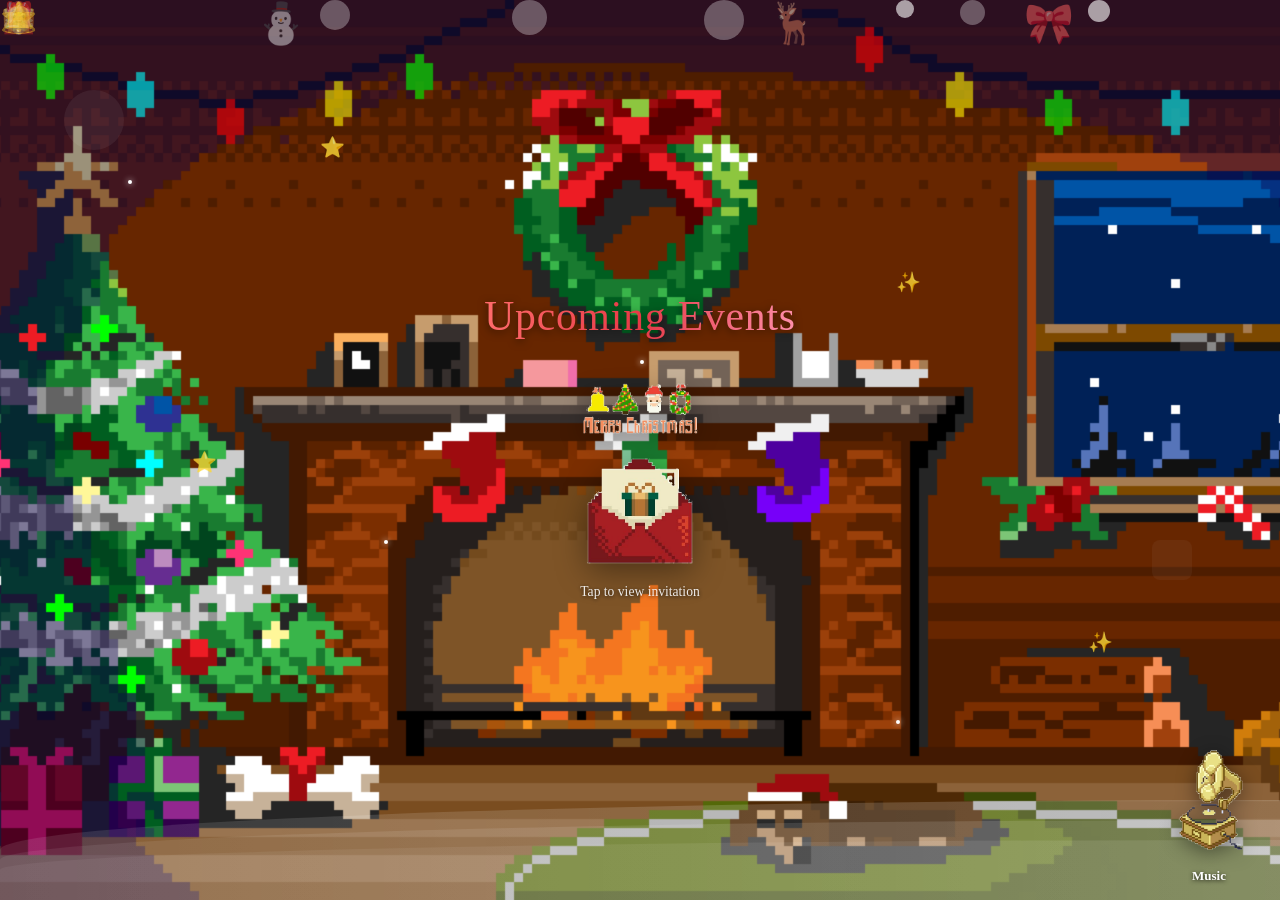
<file: index.html>
<!DOCTYPE html>
<html lang="en">

<head>
    <meta charset="UTF-8">
    <title>Christmas Invitation</title>
    <link rel="icon" href="tree.png" type="image/png">
    <meta property="og:type" content="website">
    <meta property="og:url" content="https://bitch-party.vercel.app/">
    <meta property="og:title" content="Christmas Gathering">
    <meta property="og:description" content="Saturday, 28 November 2026 · 2:30 PM – 7:00 PM · Luak Esplanade">
    <meta property="og:image" content="https://bitch-party.vercel.app/pos.jpeg">
    <meta property="og:image:secure_url" content="https://bitch-party.vercel.app/pos.jpeg">
    <meta property="og:image:type" content="image/jpeg">
    <meta property="og:image:width" content="1408">
    <meta property="og:image:height" content="768">
    <meta property="og:image:alt" content="Christmas Gathering invitation">
    <meta name="twitter:card" content="summary_large_image">
    <meta name="twitter:title" content="Christmas Gathering">
    <meta name="twitter:description" content="Saturday, 28 November 2026 · 2:30 PM – 7:00 PM · Luak Esplanade">
    <meta name="twitter:image" content="https://bitch-party.vercel.app/pos.jpeg">
    <meta name="viewport" content="width=device-width, initial-scale=1.0, maximum-scale=5.0, viewport-fit=cover">
    <meta http-equiv="Cache-Control" content="no-cache, no-store, must-revalidate">
    <meta http-equiv="Pragma" content="no-cache">
    <meta http-equiv="Expires" content="0">
    <link rel="preconnect" href="https://fonts.googleapis.com">
    <link rel="preconnect" href="https://fonts.gstatic.com" crossorigin>
    <link href="https://fonts.googleapis.com/css2?family=Great+Vibes&family=Mountains+of+Christmas:wght@400;700&family=Press+Start+2P&display=swap" rel="stylesheet">
    <style>
        * {
            box-sizing: border-box;
        }

        html {
            overflow-x: hidden;
            -webkit-text-size-adjust: 100%;
        }

        body {
            font-family: "Mountains of Christmas", cursive;
            background: url('xmas.gif') center center / cover no-repeat;
            background-color: #0b1a2e;
            height: 100vh;
            min-height: 100vh;
            display: flex;
            align-items: center;
            justify-content: center;
            margin: 0;
            position: relative;
            overflow-x: hidden;
            overflow-y: auto;
            max-width: 100vw;
        }

        .background-container {
            position: fixed;
            top: 0;
            left: 0;
            width: 100%;
            height: 100%;
            z-index: 0;
            pointer-events: none;
        }

        .wave {
            position: absolute;
            bottom: 0;
            left: 0;
            width: 200%;
            height: 100px;
            background: linear-gradient(90deg, rgba(255, 255, 255, 0.1) 0%, rgba(255, 255, 255, 0.2) 50%, rgba(255, 255, 255, 0.1) 100%);
            border-radius: 50% 50% 0 0;
            animation: waveMove 8s ease-in-out infinite;
        }

        .wave:nth-child(2) {
            animation-delay: -2s;
            height: 80px;
            opacity: 0.7;
        }

        .wave:nth-child(3) {
            animation-delay: -4s;
            height: 60px;
            opacity: 0.5;
        }

        @keyframes waveMove {

            0%,
            100% {
                transform: translateX(-50%) translateY(0);
            }

            50% {
                transform: translateX(-50%) translateY(-20px);
            }
        }

        .particle {
            position: absolute;
            background: rgba(255, 255, 255, 0.6);
            border-radius: 50%;
            animation: floatParticle 15s infinite ease-in-out;
        }

        .particle:nth-child(1) {
            width: 20px;
            height: 20px;
            left: 10%;
            animation-delay: 0s;
            animation-duration: 12s;
        }

        .particle:nth-child(2) {
            width: 15px;
            height: 15px;
            left: 30%;
            animation-delay: 2s;
            animation-duration: 14s;
        }

        .particle:nth-child(3) {
            width: 25px;
            height: 25px;
            left: 50%;
            animation-delay: 4s;
            animation-duration: 16s;
        }

        .particle:nth-child(4) {
            width: 18px;
            height: 18px;
            left: 70%;
            animation-delay: 1s;
            animation-duration: 13s;
        }

        .particle:nth-child(5) {
            width: 22px;
            height: 22px;
            left: 85%;
            animation-delay: 3s;
            animation-duration: 15s;
        }

        @keyframes floatParticle {
            0% {
                transform: translateY(100vh) translateX(0) scale(0);
                opacity: 0;
            }

            10% {
                opacity: 1;
            }

            90% {
                opacity: 1;
            }

            100% {
                transform: translateY(-100px) translateX(50px) scale(1);
                opacity: 0;
            }
        }

        .emoji-float {
            position: absolute;
            font-size: 30px;
            animation: floatEmoji 20s infinite ease-in-out;
            opacity: 0.4;
        }

        .emoji-float:nth-child(6) {
            left: 15%;
            animation-delay: 0s;
            animation-duration: 18s;
        }

        .emoji-float:nth-child(7) {
            left: 45%;
            animation-delay: 5s;
            animation-duration: 22s;
        }

        .emoji-float:nth-child(8) {
            left: 75%;
            animation-delay: 10s;
            animation-duration: 20s;
        }

        @keyframes floatEmoji {
            0% {
                transform: translateY(100vh) translateX(0) rotate(0deg);
                opacity: 0;
            }

            10% {
                opacity: 0.4;
            }

            90% {
                opacity: 0.4;
            }

            100% {
                transform: translateY(-100px) translateX(100px) rotate(360deg);
                opacity: 0;
            }
        }

        .card {
            position: relative;
            z-index: 10;
        }

        @keyframes cardEntrance {
            0% {
                opacity: 0;
                transform: translateY(30px) scale(0.8);
            }

            60% {
                transform: translateY(-5px) scale(1.02);
            }

            100% {
                opacity: 1;
                transform: translateY(0) scale(1);
            }
        }

        @keyframes floating {

            0%,
            100% {
                transform: translateY(0px);
            }

            50% {
                transform: translateY(-10px);
            }
        }

        @keyframes floatingHover {

            0%,
            100% {
                transform: translateY(-5px) scale(1.08);
            }

            50% {
                transform: translateY(-15px) scale(1.1);
            }
        }

        @keyframes shimmer {
            0% {
                transform: translateX(-100%) translateY(-100%) rotate(45deg);
            }

            100% {
                transform: translateX(100%) translateY(100%) rotate(45deg);
            }
        }

        @keyframes pulse {

            0%,
            100% {
                box-shadow: 0 15px 35px rgba(0, 0, 0, 0.3);
            }

            50% {
                box-shadow: 0 15px 40px rgba(0, 114, 255, 0.4);
            }
        }

        .card h1 {
            margin: 0;
            font-size: 22px;
            color: white;
            text-shadow: 0 2px 6px rgba(0,0,0,0.7);
        }

        .card p {
            color: white;
            text-shadow: 0 2px 6px rgba(0,0,0,0.7);
        }

        @keyframes textFadeIn {
            from {
                opacity: 0;
                transform: translateY(10px);
            }

            to {
                opacity: 1;
                transform: translateY(0);
            }
        }

        /* Modal */
        .modal {
            display: none;
            position: fixed;
            inset: 0;
            background: rgba(0, 0, 0, 0.75);
            align-items: stretch;
            justify-content: stretch;
            padding: 0;
            z-index: 1000;
        }

        .modal-content {
            background-color: #1a1a2e;
            border-radius: 0;
            max-width: none;
            width: 100%;
            height: 100%;
            max-height: 100%;
            padding: 28px 20px 40px;
            position: relative;
            animation: fadeIn 0.35s ease;
            overflow-y: auto;
            overflow-x: hidden;
            scroll-behavior: smooth;
            box-shadow: none;
            box-sizing: border-box;
        }

        .modal-content.bbq-theme {
            background:
                linear-gradient(180deg, rgba(0, 0, 0, 0.35) 0%, rgba(20, 0, 0, 0.25) 100%),
                url('xmas.gif') center center / cover no-repeat;
            background-color: #1a0a0a;
        }

        .modal-content.xmas-theme {
            background:
                linear-gradient(180deg, rgba(0, 0, 0, 0.35) 0%, rgba(20, 0, 0, 0.25) 100%),
                url('xmas.gif') center center / cover no-repeat;
            background-color: #1a0a0a;
        }

        .modal-inner {
            position: relative;
            z-index: 2;
            max-width: 760px;
            width: 100%;
            margin: 0 auto;
        }

        .modal-content::-webkit-scrollbar {
            width: 10px;
        }

        .modal-content::-webkit-scrollbar-track {
            background: rgba(255,255,255,0.15);
            border-radius: 10px;
        }

        .modal-content::-webkit-scrollbar-thumb {
            background: #0072ff;
            border-radius: 10px;
        }

        .modal-content::-webkit-scrollbar-thumb:hover {
            background: #0056b3;
        }

        .close {
            position: absolute;
            top: 10px;
            right: 15px;
            font-size: 22px;
            cursor: pointer;
        }

        @keyframes fadeIn {
            from {
                opacity: 0;
                transform: scale(0.9);
            }

            to {
                opacity: 1;
                transform: scale(1);
            }
        }

        .modal-content h2 {
            text-align: center;
            color: #fff;
            text-shadow: 0 2px 6px rgba(0,0,0,1), 0 0 20px rgba(0,0,0,0.6);
            font-weight: bold;
        }

        .modal-content p {
            margin: 8px 0;
            color: #fff;
            text-shadow: 0 1px 4px rgba(0,0,0,1), 0 0 12px rgba(0,0,0,0.5);
            line-height: 1.5;
        }

        .modal-content strong {
            color: #fff;
            text-shadow: 0 1px 4px rgba(0,0,0,1);
        }

        .modal-content .close {
            color: #fff;
            text-shadow: 0 1px 4px rgba(0,0,0,1);
            font-weight: bold;
            position: fixed;
            top: 14px;
            right: 18px;
            z-index: 1100;
            background: rgba(0, 0, 0, 0.45);
            width: 40px;
            height: 40px;
            border-radius: 50%;
            display: flex;
            align-items: center;
            justify-content: center;
            font-size: 20px;
        }

        .lamp-frame,
        .contribution-frame {
            margin-top: 8px;
            margin-bottom: 0;
            padding: 32px 28px 40px;
            background: url('lamp.gif') center center / 100% 100% no-repeat;
            border-radius: 0;
            min-height: 0;
        }

        .lamp-frame.info-frame {
            margin-top: 8px;
            width: 100%;
            max-width: 520px;
            margin-left: auto;
            margin-right: auto;
            min-height: 0;
            height: auto;
            padding: 72px 64px 150px;
            margin-bottom: 0;
            background-size: 100% 100%;
            box-sizing: border-box;
        }

        .lamp-frame.info-frame h2 {
            margin-top: 6px;
            font-family: "Mountains of Christmas", cursive;
            font-size: 2rem;
            letter-spacing: 0.02em;
            animation: infoGlow 2.6s ease-in-out infinite;
        }

        .lamp-frame.info-frame .event-info p {
            margin: 8px 0;
            font-family: "Mountains of Christmas", cursive;
            font-size: 1.28rem;
            font-weight: 700;
            line-height: 1.35;
            animation: infoSway 3.4s ease-in-out infinite;
        }

        .lamp-frame.info-frame .event-info p:nth-child(odd) {
            animation-delay: 0.45s;
        }

        @keyframes infoSway {
            0%, 100% { transform: translateY(0); }
            50% { transform: translateY(-3px); }
        }

        @keyframes infoGlow {
            0%, 100% { text-shadow: 0 2px 6px rgba(0, 0, 0, 1); }
            50% { text-shadow: 0 0 14px rgba(255, 215, 120, 0.95), 0 2px 6px rgba(0, 0, 0, 1); }
        }

        .contribution-frame {
            margin-top: 0;
            min-height: 460px;
            padding: 36px 28px 64px;
        }

        .contribution-panel {
            margin-top: 0;
            padding: 36px 4px 8px;
            background: transparent !important;
            border: none !important;
            border-radius: 0;
            backdrop-filter: none !important;
            -webkit-backdrop-filter: none !important;
            box-shadow: none !important;
        }

        .contribution-panel.form-section {
            margin-top: 0;
            padding-top: 36px;
            border-top: none !important;
        }

        .contribution-panel h3 {
            margin: 0 0 14px;
            color: #fff;
            text-align: center;
            text-shadow: 0 1px 4px rgba(0,0,0,1);
        }

        .contribution-panel .form-group {
            max-width: 260px;
            margin-left: auto;
            margin-right: auto;
            margin-bottom: 12px;
        }

        .contribution-panel .form-group input,
        .contribution-panel .form-group textarea {
            width: 100%;
            max-width: 260px;
            padding: 8px 10px;
            font-size: 14px;
        }

        .contribution-panel .form-group textarea {
            min-height: 56px;
        }

        .contribution-panel .submit-btn {
            max-width: 140px;
            margin: 0 auto;
            display: block;
            padding: 4px 18px 6px;
            border-radius: 999px;
            border: 1px solid #fff;
            box-shadow: 0 2px 8px rgba(120, 0, 0, 0.3);
            background: linear-gradient(180deg, #ff6b6b 0%, #e63946 45%, #c1121f 100%);
            color: #fff;
            transition: transform 0.15s ease, filter 0.15s ease, box-shadow 0.15s ease;
        }

        .contribution-panel .submit-btn .btn-text {
            font-family: "Mountains of Christmas", cursive;
            font-size: 1.25rem;
            font-weight: 400;
            letter-spacing: 0.02em;
            color: #fff;
            -webkit-text-fill-color: #fff;
            background: none;
            text-shadow: 0 1px 2px rgba(0, 0, 0, 0.4);
        }

        .contribution-panel .submit-btn:hover {
            transform: translateY(-2px);
            filter: brightness(1.06);
            box-shadow: 0 6px 16px rgba(120, 0, 0, 0.4);
        }

        .contribution-panel .submit-btn:active {
            transform: translateY(1px);
            box-shadow: 0 2px 8px rgba(120, 0, 0, 0.3);
        }

        .invite-actions {
            display: flex;
            flex-wrap: wrap;
            justify-content: center;
            gap: 0;
            margin: -42px auto 12px;
            max-width: 360px;
            position: relative;
            z-index: 2;
        }

        .invite-actions .list-link-btn {
            margin-right: -16px;
        }

        .invite-actions .add-me-btn {
            margin-left: -16px;
        }

        .add-me-btn,
        .list-link-btn {
            display: inline-flex;
            align-items: center;
            justify-content: center;
            width: 190px;
            height: 126px;
            padding: 0 28px 6px;
            border: none;
            border-radius: 0;
            background: url('bt.png') center center / contain no-repeat;
            background-color: transparent;
            color: #fff;
            text-decoration: none;
            font-family: "Mountains of Christmas", cursive;
            font-size: 1.35rem;
            font-weight: 700;
            text-shadow: 0 1px 3px rgba(0, 0, 0, 0.85), 0 0 6px rgba(0, 0, 0, 0.5);
            box-shadow: none;
            transition: transform 0.15s ease, filter 0.15s ease;
        }

        .add-me-btn span,
        .list-link-btn span {
            display: inline-block;
            animation: btnTextPulse 1.6s ease-in-out infinite;
        }

        .add-me-btn:hover,
        .list-link-btn:hover {
            color: #fff;
            transform: translateY(-2px) scale(1.04);
            filter: brightness(1.08);
        }

        .add-me-btn:hover span,
        .list-link-btn:hover span {
            animation: btnTextBounce 0.45s ease;
            transform: scale(1.12);
            text-shadow: 0 0 10px rgba(255, 255, 255, 0.9), 0 1px 3px rgba(0, 0, 0, 0.85);
        }

        .add-me-btn:active,
        .list-link-btn:active {
            transform: translateY(1px) scale(0.98);
        }

        @keyframes btnTextPulse {
            0%, 100% { transform: scale(1); opacity: 0.92; }
            50% { transform: scale(1.06); opacity: 1; }
        }

        @keyframes btnTextBounce {
            0% { transform: scale(1); }
            40% { transform: scale(1.18); }
            100% { transform: scale(1.12); }
        }

        .event-info {
            margin: 0 0 1rem 0;
        }

        .event-info p {
            margin: 10px 0;
            line-height: 1.5;
        }

        .form-section {
            margin-top: 25px;
            padding-top: 25px;
            border-top: 2px solid rgba(255,255,255,0.25);
        }

        .form-group {
            margin-bottom: 15px;
        }

        .form-group label {
            display: block;
            margin-bottom: 8px;
            font-weight: bold;
            color: #fff;
            text-shadow: 0 1px 4px rgba(0,0,0,1), 0 0 8px rgba(0,0,0,0.6);
            font-size: 15px;
        }

        .form-group input,
        .form-group textarea {
            width: 100%;
            padding: 12px 14px;
            border: 2px solid rgba(255,255,255,0.6);
            border-radius: 8px;
            font-size: 16px;
            font-family: "Mountains of Christmas", cursive;
            box-sizing: border-box;
            transition: border-color 0.3s, box-shadow 0.3s;
            background: #fff;
            color: #0d3b66;
            box-shadow: 0 2px 8px rgba(0,0,0,0.3);
        }

        .form-group input::placeholder,
        .form-group textarea::placeholder {
            color: #5a7a9a;
        }

        .form-group input:focus,
        .form-group textarea:focus {
            outline: none;
            border-color: #0072ff;
            box-shadow: 0 2px 12px rgba(0,114,255,0.4);
        }

        .form-group textarea {
            resize: vertical;
            min-height: 80px;
        }

        .submit-btn {
            background: linear-gradient(135deg, #00c6ff, #0072ff);
            color: white;
            border: none;
            padding: 12px 24px;
            border-radius: 8px;
            font-size: 16px;
            font-weight: bold;
            cursor: pointer;
            width: 100%;
            transition: transform 0.2s, box-shadow 0.2s;
        }

        .submit-btn:hover {
            transform: translateY(-2px);
            box-shadow: 0 5px 15px rgba(0, 114, 255, 0.3);
        }

        .submit-btn:active {
            transform: translateY(0);
        }

        .submit-btn:disabled {
            opacity: 0.6;
            cursor: not-allowed;
        }

        .contributions-list {
            margin-top: 20px;
            padding-top: 20px;
            border-top: 2px solid rgba(255,255,255,0.25);
        }

        #contributionsContainer {
            max-height: 300px;
            overflow-y: auto;
            overflow-x: hidden;
            padding-right: 5px;
        }

        #contributionsContainer::-webkit-scrollbar {
            width: 8px;
        }

        #contributionsContainer::-webkit-scrollbar-track {
            background: rgba(255,255,255,0.15);
            border-radius: 10px;
        }

        #contributionsContainer::-webkit-scrollbar-thumb {
            background: #0072ff;
            border-radius: 10px;
        }

        #contributionsContainer::-webkit-scrollbar-thumb:hover {
            background: #0056b3;
        }

        .contributions-list h3 {
            margin-bottom: 15px;
            color: #fff;
            text-shadow: 0 1px 4px rgba(0,0,0,1), 0 0 10px rgba(0,0,0,0.5);
        }

        .contribution-item {
            background: rgba(255,255,255,0.92);
            padding: 14px;
            margin-bottom: 10px;
            border-radius: 8px;
            border-left: 4px solid #0072ff;
            position: relative;
            box-shadow: 0 2px 8px rgba(0,0,0,0.2);
        }

        .contribution-item strong {
            color: #0d3b66;
            display: block;
            margin-bottom: 6px;
            font-size: 15px;
        }

        .contribution-item span {
            color: #1e4d6b;
            display: block;
            margin-bottom: 8px;
            line-height: 1.4;
        }

        .qr-section {
            text-align: center;
            margin: 0;
            padding: 12px 4px 0;
            background: transparent;
            border-radius: 0;
            border: none;
            width: 100%;
        }

        .qr-section h3 {
            margin: 0 0 12px 0;
            color: #fff;
            font-size: 16px;
            text-shadow: 0 1px 4px rgba(0,0,0,1), 0 0 10px rgba(0,0,0,0.5);
        }

        .qr-code {
            max-width: 200px;
            width: 100%;
            height: auto;
            border-radius: 8px;
            box-shadow: 0 4px 8px rgba(0, 0, 0, 0.1);
            margin: 0 auto;
            display: block;
        }

        /* Additional Animations */
        .star {
            position: absolute;
            color: rgba(255, 255, 255, 0.8);
            font-size: 20px;
            animation: twinkle 3s infinite ease-in-out;
        }

        @keyframes twinkle {
            0%, 100% { opacity: 0.3; transform: scale(1); }
            50% { opacity: 1; transform: scale(1.2); }
        }

        .bubble {
            position: absolute;
            background: rgba(255, 255, 255, 0.3);
            border-radius: 50%;
            animation: bubbleFloat 20s infinite ease-in-out;
        }

        @keyframes bubbleFloat {
            0% {
                transform: translateY(100vh) translateX(0) scale(0);
                opacity: 0;
            }
            10% {
                opacity: 0.6;
            }
            90% {
                opacity: 0.6;
            }
            100% {
                transform: translateY(-100px) translateX(100px) scale(1);
                opacity: 0;
            }
        }

        .rotating-emoji {
            position: absolute;
            font-size: 40px;
            animation: rotateFloat 15s infinite linear;
            opacity: 0.5;
        }

        @keyframes rotateFloat {
            0% {
                transform: translateY(100vh) translateX(0) rotate(0deg);
                opacity: 0;
            }
            10% {
                opacity: 0.5;
            }
            90% {
                opacity: 0.5;
            }
            100% {
                transform: translateY(-100px) translateX(200px) rotate(720deg);
                opacity: 0;
            }
        }

        .sparkle {
            position: absolute;
            width: 4px;
            height: 4px;
            background: white;
            border-radius: 50%;
            animation: sparkleMove 8s infinite ease-in-out;
            box-shadow: 0 0 6px white;
        }

        @keyframes sparkleMove {
            0%, 100% {
                transform: translate(0, 0) scale(1);
                opacity: 0;
            }
            50% {
                transform: translate(50px, -50px) scale(1.5);
                opacity: 1;
            }
        }

        /* Music Player */
        .music-player {
            position: fixed;
            bottom: 16px;
            right: 16px;
            z-index: 900;
            background: transparent;
            border-radius: 0;
            padding: 0;
            display: flex;
            flex-direction: column;
            align-items: center;
            gap: 4px;
            box-shadow: none;
            backdrop-filter: none;
        }

        .music-btn {
            position: relative;
            background: transparent;
            border: none;
            border-radius: 0;
            width: 110px;
            height: 130px;
            padding: 0;
            cursor: pointer;
            display: flex;
            align-items: center;
            justify-content: center;
            transition: transform 0.2s ease;
            box-shadow: none;
            overflow: visible;
        }

        .music-btn img.play-icon {
            width: 110px;
            height: auto;
            display: block;
            filter: drop-shadow(0 4px 10px rgba(0, 0, 0, 0.45));
            transition: transform 0.25s ease, filter 0.25s ease;
            pointer-events: none;
            position: relative;
            z-index: 1;
        }

        .music-btn:hover {
            transform: scale(1.08);
        }

        .music-btn:hover img.play-icon {
            filter: drop-shadow(0 6px 14px rgba(212, 175, 55, 0.55));
        }

        .music-btn:active {
            transform: scale(0.96);
        }

        .music-btn.playing img.play-icon {
            animation: gramophoneBob 1.2s ease-in-out infinite;
        }

        .music-note {
            position: absolute;
            left: 8px;
            top: 28px;
            z-index: 2;
            font-size: 20px;
            line-height: 1;
            color: #ffffff;
            opacity: 0;
            pointer-events: none;
            text-shadow: 0 0 6px rgba(255, 255, 255, 0.9), 0 2px 4px rgba(0, 0, 0, 0.7);
        }

        .music-btn.playing .music-note.n1 {
            animation: noteFloat 1.8s ease-out infinite;
            animation-delay: 0s;
        }

        .music-btn.playing .music-note.n2 {
            left: 22px;
            top: 16px;
            font-size: 17px;
            animation: noteFloat 1.8s ease-out infinite;
            animation-delay: 0.4s;
        }

        .music-btn.playing .music-note.n3 {
            left: 0;
            top: 40px;
            font-size: 18px;
            animation: noteFloat 1.8s ease-out infinite;
            animation-delay: 0.85s;
        }

        .music-label {
            font-size: 13px;
            color: #fff;
            font-weight: bold;
            text-shadow: 0 1px 4px rgba(0, 0, 0, 0.8);
        }

        @keyframes gramophoneBob {
            0%, 100% { transform: translateY(0) rotate(-1deg); }
            50% { transform: translateY(-5px) rotate(1deg); }
        }

        @keyframes noteFloat {
            0% {
                opacity: 0;
                transform: translate(0, 0) scale(0.6) rotate(0deg);
            }
            15% {
                opacity: 1;
            }
            70% {
                opacity: 1;
            }
            100% {
                opacity: 0;
                transform: translate(-28px, -55px) scale(1.25) rotate(-25deg);
            }
        }

        .pulse-ring {
            position: absolute;
            border: 2px solid rgba(255, 255, 255, 0.5);
            border-radius: 50%;
            animation: pulseRing 2s infinite;
        }

        @keyframes pulseRing {
            0% {
                transform: scale(1);
                opacity: 1;
            }
            100% {
                transform: scale(2);
                opacity: 0;
            }
        }

        @keyframes pulse {
            0%, 100% {
                transform: scale(1);
                box-shadow: 0 2px 8px rgba(0, 114, 255, 0.3);
            }
            50% {
                transform: scale(1.05);
                box-shadow: 0 4px 15px rgba(0, 114, 255, 0.5);
            }
        }

        .floating-shapes {
            position: absolute;
            opacity: 0.3;
            animation: floatShape 25s infinite ease-in-out;
        }

        @keyframes floatShape {
            0%, 100% {
                transform: translateY(0) translateX(0) rotate(0deg);
            }
            25% {
                transform: translateY(-50px) translateX(30px) rotate(90deg);
            }
            50% {
                transform: translateY(-100px) translateX(0) rotate(180deg);
            }
            75% {
                transform: translateY(-50px) translateX(-30px) rotate(270deg);
            }
        }

        .contribution-actions {
            display: flex;
            gap: 8px;
            margin-top: 8px;
        }

        .edit-btn, .delete-btn {
            padding: 6px 12px;
            border: none;
            border-radius: 6px;
            font-size: 12px;
            cursor: pointer;
            transition: transform 0.2s, box-shadow 0.2s;
            font-weight: bold;
        }

        .edit-btn {
            background: #28a745;
            color: white;
            font-weight: 600;
        }

        .edit-btn:hover {
            background: #218838;
            transform: translateY(-1px);
            box-shadow: 0 2px 5px rgba(40, 167, 69, 0.3);
        }

        .delete-btn {
            background: #dc3545;
            color: white;
            font-weight: 600;
        }

        .delete-btn:hover {
            background: #c82333;
            transform: translateY(-1px);
            box-shadow: 0 2px 5px rgba(220, 53, 69, 0.3);
        }

        .events-section {
            position: relative;
            z-index: 10;
            display: flex;
            flex-direction: column;
            align-items: center;
            gap: 18px;
            width: min(94vw, 720px);
            padding: 12px;
        }

        .events-heading {
            margin: 0;
            font-family: "Mountains of Christmas", cursive;
            font-size: 2.6rem;
            font-weight: 400;
            text-align: center;
            letter-spacing: 0.02em;
            background: linear-gradient(90deg, #ff6b6b, #e63946, #ff8fab, #c1121f, #ff6b6b);
            background-size: 200% 100%;
            -webkit-background-clip: text;
            background-clip: text;
            color: transparent;
            -webkit-text-fill-color: transparent;
            filter: drop-shadow(0 2px 4px rgba(0, 0, 0, 0.55));
            animation: headingFloat 2.8s ease-in-out infinite, headingShine 3.5s linear infinite;
        }

        @keyframes headingFloat {
            0%, 100% {
                transform: translateY(0) rotate(-1deg);
            }
            50% {
                transform: translateY(-8px) rotate(1deg);
            }
        }

        @keyframes headingShine {
            0% {
                background-position: 0% 50%;
            }
            100% {
                background-position: 200% 50%;
            }
        }

        .events-row {
            display: flex;
            flex-direction: row;
            align-items: flex-end;
            justify-content: center;
            gap: 28px;
            width: 100%;
            flex-wrap: wrap;
        }

        .card-wrapper {
            display: flex;
            flex-direction: column;
            align-items: center;
            justify-content: flex-end;
            gap: 8px;
            padding: 8px;
            background: transparent;
            border: none;
            border-radius: 0;
            box-shadow: none;
            backdrop-filter: none;
            -webkit-backdrop-filter: none;
            animation: cardEntrance 0.8s ease-out;
            cursor: pointer;
            z-index: 10;
            position: relative;
            min-width: 0;
            min-height: 0;
            width: min(46vw, 280px);
            flex: 0 0 auto;
            max-width: 280px;
            transition: transform 0.25s ease;
        }

        .card-wrapper:hover {
            transform: translateY(-4px);
        }

        .event-top {
            height: 72px;
            display: flex;
            align-items: flex-end;
            justify-content: center;
            width: 100%;
        }

        .xmas-text-img {
            display: block;
            width: 130px;
            max-width: 90%;
            height: auto;
            max-height: 72px;
            object-fit: contain;
            margin: 0 auto;
            filter: drop-shadow(0 4px 12px rgba(0, 0, 0, 0.45));
            animation: titleSparkle 2.4s ease-in-out infinite;
        }

        .event-main-img {
            display: block;
            width: 130px;
            height: 130px;
            object-fit: contain;
            margin: 0 auto;
            filter: drop-shadow(0 8px 16px rgba(0, 0, 0, 0.4));
            transform-origin: center bottom;
            animation: letterFloat 3s ease-in-out infinite, letterGlow 2.5s ease-in-out infinite;
            transition: transform 0.35s ease, filter 0.35s ease;
        }

        .bbq-img {
            border-radius: 12px;
        }

        .card-wrapper:hover .event-main-img {
            animation: letterBounce 0.7s ease, letterGlow 2.5s ease-in-out infinite;
            filter: drop-shadow(0 12px 22px rgba(212, 175, 55, 0.55));
            transform: scale(1.08) rotate(-2deg);
        }

        .card-wrapper:hover .bbq-img {
            filter: drop-shadow(0 12px 22px rgba(255, 140, 0, 0.55));
        }

        .card {
            background: transparent;
            border: none;
            border-radius: 0;
            padding: 0;
            text-align: center;
            width: 100%;
            min-height: 0;
            cursor: pointer;
            transition: transform 0.3s;
            position: relative;
            overflow: visible;
            z-index: 10;
            box-sizing: border-box;
            display: flex;
            flex-direction: column;
            align-items: center;
        }

        .card p {
            margin: 8px 0 0;
            color: rgba(255, 255, 255, 0.92);
            text-shadow: 0 1px 4px rgba(0, 0, 0, 0.75);
            font-size: 0.85rem;
            animation: tapPulse 1.8s ease-in-out infinite;
        }

        @keyframes letterFloat {
            0%, 100% {
                transform: translateY(0) rotate(-2deg);
            }
            25% {
                transform: translateY(-10px) rotate(2deg);
            }
            50% {
                transform: translateY(-4px) rotate(-1deg);
            }
            75% {
                transform: translateY(-12px) rotate(1.5deg);
            }
        }

        @keyframes letterGlow {
            0%, 100% {
                filter: drop-shadow(0 8px 16px rgba(0, 0, 0, 0.4));
            }
            50% {
                filter: drop-shadow(0 10px 20px rgba(196, 30, 58, 0.55)) drop-shadow(0 0 12px rgba(255, 215, 120, 0.35));
            }
        }

        @keyframes letterBounce {
            0% { transform: scale(1) rotate(-2deg); }
            30% { transform: scale(1.12) rotate(3deg) translateY(-8px); }
            55% { transform: scale(0.96) rotate(-2deg) translateY(2px); }
            100% { transform: scale(1.08) rotate(-2deg); }
        }

        @keyframes titleSparkle {
            0%, 100% {
                transform: scale(1);
                filter: drop-shadow(0 4px 12px rgba(0, 0, 0, 0.45));
            }
            50% {
                transform: scale(1.05);
                filter: drop-shadow(0 6px 16px rgba(255, 215, 120, 0.55)) drop-shadow(0 0 10px rgba(196, 30, 58, 0.4));
            }
        }

        @keyframes tapPulse {
            0%, 100% { opacity: 0.85; transform: translateY(0); }
            50% { opacity: 1; transform: translateY(-2px); }
        }

        /* Tablet and phone: make card and modal fit screen */
        @media screen and (max-width: 900px) {
            body {
                padding: 10px;
                box-sizing: border-box;
                overflow-x: hidden;
            }

            .events-heading {
                font-size: 2.2rem;
            }

            .events-row {
                gap: 14px;
            }

            .card-wrapper {
                width: min(46vw, 260px);
                padding: 8px;
            }

            .event-top {
                height: 64px;
            }

            .xmas-text-img {
                width: 110px;
                max-height: 64px;
            }

            .event-main-img {
                width: 110px;
                height: 110px;
            }

            .modal {
                padding: 0;
                align-items: stretch;
                overflow: hidden;
            }

            .modal-content {
                max-width: none !important;
                width: 100% !important;
                height: 100% !important;
                max-height: 100% !important;
                padding: 24px 16px 36px;
                margin: 0;
                border-radius: 0;
                box-sizing: border-box;
                -webkit-overflow-scrolling: touch;
            }

            .lamp-frame.info-frame {
                max-width: 400px;
                min-height: 0;
                padding: 64px 52px 130px;
            }

            .lamp-frame.info-frame h2 {
                font-size: 1.7rem;
            }

            .lamp-frame.info-frame .event-info p {
                font-size: 1.12rem;
                margin: 7px 0;
            }

            .modal-content h2 {
                font-size: 1.35rem;
            }

            .modal-content p {
                font-size: 0.95rem;
            }

            .event-info {
                padding: 0 4px;
                margin-bottom: 1rem;
            }

            .event-info p {
                font-size: 1rem;
                line-height: 1.6;
                margin: 12px 0;
            }

            .form-group input,
            .form-group textarea {
                padding: 12px 14px;
                font-size: 16px;
            }

            .form-section,
            .contributions-list {
                margin-top: 18px;
                padding-top: 18px;
            }

            .contribution-item {
                padding: 12px;
            }

            .edit-btn, .delete-btn {
                padding: 8px 14px;
                font-size: 13px;
            }

            .qr-section {
                padding: 12px;
            }

            .qr-code {
                max-width: 180px;
            }

            .close {
                top: 8px;
                right: 12px;
                font-size: 20px;
            }

            .invite-actions {
                max-width: 100%;
                gap: 0;
                margin: -34px auto 8px;
            }

            .add-me-btn,
            .list-link-btn {
                width: min(46vw, 170px);
                height: 100px;
                font-size: 1.1rem;
                padding: 0 16px 4px;
            }
        }

        @media screen and (max-width: 480px) {
            .events-heading {
                font-size: 1.9rem;
            }

            .lamp-frame.info-frame {
                max-width: min(92vw, 360px);
                min-height: 0;
                padding: 56px 40px 110px;
            }

            .lamp-frame.info-frame h2 {
                font-size: 1.45rem;
                margin: 4px 0 6px;
            }

            .lamp-frame.info-frame .event-info p {
                font-size: 1.02rem;
                line-height: 1.3;
                margin: 4px 0;
            }

            .invite-actions {
                flex-direction: row;
                justify-content: center;
                gap: 0;
                margin: -30px auto 6px;
            }

            .add-me-btn,
            .list-link-btn {
                width: min(43vw, 160px);
                height: 90px;
                font-size: 1rem;
            }

            .events-row {
                flex-direction: column;
                align-items: center;
            }

            .card-wrapper {
                width: min(88vw, 260px);
                max-width: 260px;
            }

            .event-top {
                height: 58px;
            }

            .xmas-text-img {
                width: 100px;
                max-height: 58px;
            }

            .event-main-img {
                width: 100px;
                height: 100px;
            }

            .modal-content {
                padding: 20px 12px 32px;
                height: 100% !important;
                max-height: 100% !important;
            }

            .modal-content h2 {
                font-size: 1.25rem;
            }

            .event-info p {
                font-size: 1.05rem;
                margin: 10px 0;
            }

            .submit-btn {
                padding: 14px 20px;
                font-size: 15px;
            }
        }
    </style>
</head>

<body>
    <div class="background-container">
        <div class="wave"></div>
        <div class="wave"></div>
        <div class="wave"></div>
        <div class="particle"></div>
        <div class="particle"></div>
        <div class="particle"></div>
        <div class="particle"></div>
        <div class="particle"></div>
        <div class="emoji-float">🎄</div>
        <div class="emoji-float">❄️</div>
        <div class="emoji-float">🎅</div>
        <div class="emoji-float">🎁</div>
        <div class="emoji-float">⭐</div>
        <div class="emoji-float">🔔</div>
        <div class="rotating-emoji" style="left: 20%; animation-delay: 0s;">⛄</div>
        <div class="rotating-emoji" style="left: 60%; animation-delay: 3s;">🦌</div>
        <div class="rotating-emoji" style="left: 80%; animation-delay: 6s;">🎀</div>
        <div class="star" style="top: 15%; left: 25%; animation-delay: 0s;">⭐</div>
        <div class="star" style="top: 30%; left: 70%; animation-delay: 1s;">✨</div>
        <div class="star" style="top: 50%; left: 15%; animation-delay: 2s;">⭐</div>
        <div class="star" style="top: 70%; left: 85%; animation-delay: 0.5s;">✨</div>
        <div class="bubble" style="width: 30px; height: 30px; left: 25%; animation-delay: 0s;"></div>
        <div class="bubble" style="width: 40px; height: 40px; left: 55%; animation-delay: 2s;"></div>
        <div class="bubble" style="width: 25px; height: 25px; left: 75%; animation-delay: 4s;"></div>
        <div class="bubble" style="width: 35px; height: 35px; left: 40%; animation-delay: 6s;"></div>
        <div class="sparkle" style="top: 20%; left: 10%; animation-delay: 0s;"></div>
        <div class="sparkle" style="top: 40%; left: 50%; animation-delay: 2s;"></div>
        <div class="sparkle" style="top: 60%; left: 30%; animation-delay: 4s;"></div>
        <div class="sparkle" style="top: 80%; left: 70%; animation-delay: 1s;"></div>
        <div class="floating-shapes" style="width: 60px; height: 60px; background: rgba(255, 255, 255, 0.2); border-radius: 50%; top: 10%; left: 5%;"></div>
        <div class="floating-shapes" style="width: 40px; height: 40px; background: rgba(255, 255, 255, 0.15); border-radius: 20%; top: 60%; left: 90%; animation-delay: 2s;"></div>
    </div>

    <div class="events-section">
        <h2 class="events-heading">Upcoming Events</h2>
        <div class="events-row">
            <div class="card-wrapper" onclick="openInvite('xmas')">
                <div class="event-top">
                    <img src="xmastext.png" alt="Merry Christmas" class="xmas-text-img">
                </div>
                <div class="card">
                    <img src="letter.png" alt="Christmas letter invitation" class="event-main-img letter-img">
                    <p>Tap to view invitation</p>
                </div>
            </div>

            <div class="card-wrapper" onclick="openInvite('bbq')" style="display: none;">
                <div class="event-top" aria-hidden="true"></div>
                <div class="card">
                    <img src="bbq.gif" alt="BBQ Party invitation" class="event-main-img bbq-img">
                    <p>Tap to view invitation</p>
                </div>
            </div>
        </div>
    </div>

    <div id="musicSpot">
        <div class="music-player">
            <button class="music-btn" id="musicToggle" onclick="toggleMusic()" aria-label="Toggle music">
                <img src="play.png" alt="Play music" class="play-icon">
                <span class="music-note n1">♪</span>
                <span class="music-note n2">♫</span>
                <span class="music-note n3">♪</span>
            </button>
            <span class="music-label" id="musicLabel">Music</span>
            <audio id="backgroundMusic" loop>
                <source src="snowman.mp3" type="audio/mpeg">
                Your browser does not support the audio element.
            </audio>
        </div>
    </div>

    <div class="modal" id="xmasModal">
        <div class="modal-content xmas-theme">
            <div class="background-container">
                <div class="wave"></div>
                <div class="wave"></div>
                <div class="wave"></div>
                <div class="particle"></div>
                <div class="particle"></div>
                <div class="particle"></div>
                <div class="particle"></div>
                <div class="particle"></div>
                <div class="emoji-float">🎄</div>
                <div class="emoji-float">❄️</div>
                <div class="emoji-float">🎅</div>
                <div class="emoji-float">🎁</div>
                <div class="emoji-float">⭐</div>
                <div class="emoji-float">🔔</div>
                <div class="rotating-emoji" style="left: 20%; animation-delay: 0s;">⛄</div>
                <div class="rotating-emoji" style="left: 60%; animation-delay: 3s;">🦌</div>
                <div class="rotating-emoji" style="left: 80%; animation-delay: 6s;">🎀</div>
                <div class="star" style="top: 15%; left: 25%; animation-delay: 0s;">⭐</div>
                <div class="star" style="top: 30%; left: 70%; animation-delay: 1s;">✨</div>
                <div class="star" style="top: 50%; left: 15%; animation-delay: 2s;">⭐</div>
                <div class="star" style="top: 70%; left: 85%; animation-delay: 0.5s;">✨</div>
                <div class="bubble" style="width: 30px; height: 30px; left: 25%; animation-delay: 0s;"></div>
                <div class="bubble" style="width: 40px; height: 40px; left: 55%; animation-delay: 2s;"></div>
                <div class="bubble" style="width: 25px; height: 25px; left: 75%; animation-delay: 4s;"></div>
                <div class="bubble" style="width: 35px; height: 35px; left: 40%; animation-delay: 6s;"></div>
                <div class="sparkle" style="top: 20%; left: 10%; animation-delay: 0s;"></div>
                <div class="sparkle" style="top: 40%; left: 50%; animation-delay: 2s;"></div>
                <div class="sparkle" style="top: 60%; left: 30%; animation-delay: 4s;"></div>
                <div class="sparkle" style="top: 80%; left: 70%; animation-delay: 1s;"></div>
                <div class="floating-shapes" style="width: 60px; height: 60px; background: rgba(255, 255, 255, 0.2); border-radius: 50%; top: 10%; left: 5%;"></div>
                <div class="floating-shapes" style="width: 40px; height: 40px; background: rgba(255, 255, 255, 0.15); border-radius: 20%; top: 60%; left: 90%; animation-delay: 2s;"></div>
            </div>
            <span class="close" onclick="closeInvite('xmas')">✖</span>
            <div class="modal-inner">
                <div class="lamp-frame info-frame">
                    <h2>Christmas Gathering</h2>
                    <div class="event-info">
                        <p><strong>Theme:</strong> Merry & Bright 🎄✨</p>
                        <p>Warm lights, good company, and festive cheer — come celebrate Christmas with us!</p>
                        <p>📅 <strong>Day:</strong> Saturday</p>
                        <p>🗓️ <strong>Date:</strong> 28 November 2026</p>
                        <p>⏰ <strong>Time:</strong> 2:30 PM – 7:00 PM</p>
                        <p>📍 <strong>Place:</strong> Luak Esplanade</p>
                        <p><strong>Dress Code:</strong> Festive / Christmas casual<br>
                            (Red, green, or cozy holiday outfits)
                        </p>
                        <p>💰 <strong>Contribution:</strong> RM12 per person</p>
                        <p>✨ Bring your own drinks & snacks<br>
                            ✨ gift for Secret Santa
                        </p>
                        <p style="text-align:center;">🎄🎅 See you there! 🎁❄️</p>
                    </div>
                </div>
                <div class="invite-actions">
                    <a class="list-link-btn" href="/p4nwhjs"><span>List</span></a>
                    <a class="add-me-btn" href="/k8xq2mw"><span>Add me</span></a>
                </div>
            </div>
        </div>
    </div>

    <div class="modal" id="bbqModal">
        <div class="modal-content bbq-theme">
            <span class="close" onclick="closeInvite('bbq')">✖</span>
            <div class="modal-inner">
                <div class="lamp-frame info-frame">
                    <h2>Beach Barbecue Party</h2>
                    <div class="event-info">
                        <p><strong>Theme:</strong> Island Chill 🌴😎</p>
                        <p>Sunset skies, ocean breeze, and sizzling BBQ — let’s unwind beach-style!</p>
                        <p>📅 <strong>Day:</strong> Sunday</p>
                        <p>🗓️ <strong>Date:</strong> 13 December 2026</p>
                        <p>⏰ <strong>Time:</strong> 2:30 PM – 7:00 PM</p>
                        <p>📍 <strong>Place:</strong> Luak Esplanade</p>
                        <p><strong>Dress Code:</strong> Tropical / Beachwear<br>
                            (Comfy outfits, beach shorts)
                        </p>
                        <p>💰 <strong>Contribution:</strong> RM12 per person</p>
                        <p>✨ Bring your own drinks & snacks<br>
                            ✨ Don’t forget sunscreen and a picnic mat
                        </p>
                        <p style="text-align:center;">🔥🏖️ See you at the beach! 🌅</p>
                    </div>
                </div>
            </div>
        </div>
    </div>

    <script>
        function fitInfoFrames() {
            document.querySelectorAll(".lamp-frame.info-frame").forEach((frame) => {
                const modal = frame.closest(".modal");
                if (!modal || getComputedStyle(modal).display === "none" || frame.dataset.fitting === "1") return;
                frame.dataset.fitting = "1";
                frame.style.padding = "0px";
                let contentH = frame.scrollHeight;
                const side = Math.round(frame.clientWidth * 0.12);
                const topFrac = 0.12;
                const botFrac = 0.2;
                for (let i = 0; i < 2; i++) {
                    const total = contentH / (1 - topFrac - botFrac);
                    const padTop = Math.round(total * topFrac);
                    const padBottom = Math.round(total * botFrac);
                    frame.style.padding = padTop + "px " + side + "px " + padBottom + "px";
                    contentH = frame.scrollHeight - padTop - padBottom;
                }
                frame.dataset.fitting = "0";
            });
        }

        function openInvite(type) {
            const id = type === 'bbq' ? 'bbqModal' : 'xmasModal';
            document.getElementById(id).style.display = "flex";
            document.body.style.overflow = "hidden";
            requestAnimationFrame(fitInfoFrames);
        }

        function closeInvite(type) {
            const id = type === 'bbq' ? 'bbqModal' : 'xmasModal';
            document.getElementById(id).style.display = "none";
            document.body.style.overflow = "";
        }

        window.addEventListener("resize", fitInfoFrames);
        if (document.fonts) document.fonts.ready.then(fitInfoFrames);
    </script>

    <script src="music.js"></script>
    <script src="touch-stars.js"></script>
</body>

</html>
</file>
